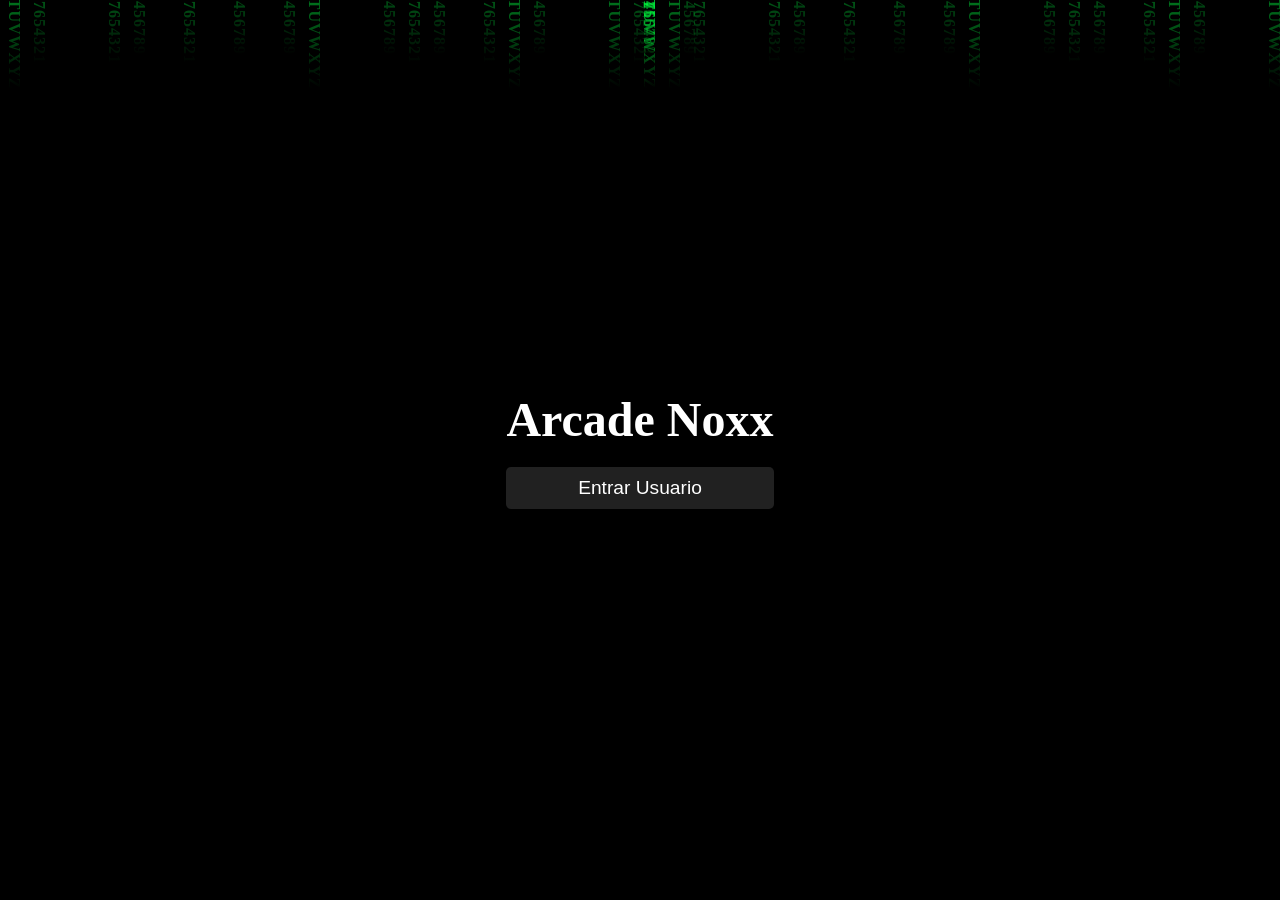
<file: index.html>
<!DOCTYPE html>
<html lang="es">
<head>
  <meta charset="UTF-8">
  <meta name="viewport" content="width=device-width, initial-scale=1.0">
  <link rel="stylesheet" href="style.css">
  <link rel="stylesheet" href="https://cdnjs.cloudflare.com/ajax/libs/font-awesome/6.4.0/css/all.min.css">
  <title>Arcade Noxx</title>
</head>
<body>

  <div class="matrix-container">
    <div class="matrix-pattern">
      <div class="matrix-column"></div>
      <div class="matrix-column"></div>
      <div class="matrix-column"></div>
      <div class="matrix-column"></div>
      <div class="matrix-column"></div>
      <div class="matrix-column"></div>
      <div class="matrix-column"></div>
      <div class="matrix-column"></div>
      <div class="matrix-column"></div>
      <div class="matrix-column"></div>
      <div class="matrix-column"></div>
      <div class="matrix-column"></div>
      <div class="matrix-column"></div>
      <div class="matrix-column"></div>
      <div class="matrix-column"></div>
      <div class="matrix-column"></div>
      <div class="matrix-column"></div>
      <div class="matrix-column"></div>
      <div class="matrix-column"></div>
      <div class="matrix-column"></div>
      <div class="matrix-column"></div>
      <div class="matrix-column"></div>
      <div class="matrix-column"></div>
      <div class="matrix-column"></div>
      <div class="matrix-column"></div>
      <div class="matrix-column"></div>
      <div class="matrix-column"></div>
      <div class="matrix-column"></div>
      <div class="matrix-column"></div>
      <div class="matrix-column"></div>
      <div class="matrix-column"></div>
      <div class="matrix-column"></div>
      <div class="matrix-column"></div>
      <div class="matrix-column"></div>
      <div class="matrix-column"></div>
      <div class="matrix-column"></div>
      <div class="matrix-column"></div>
      <div class="matrix-column"></div>
      <div class="matrix-column"></div>
      <div class="matrix-column"></div>
    </div>
    <div class="matrix-pattern">
      <div class="matrix-column"></div>
      <div class="matrix-column"></div>
      <div class="matrix-column"></div>
      <div class="matrix-column"></div>
      <div class="matrix-column"></div>
      <div class="matrix-column"></div>
      <div class="matrix-column"></div>
      <div class="matrix-column"></div>
      <div class="matrix-column"></div>
      <div class="matrix-column"></div>
      <div class="matrix-column"></div>
      <div class="matrix-column"></div>
      <div class="matrix-column"></div>
      <div class="matrix-column"></div>
      <div class="matrix-column"></div>
      <div class="matrix-column"></div>
      <div class="matrix-column"></div>
      <div class="matrix-column"></div>
      <div class="matrix-column"></div>
      <div class="matrix-column"></div>
      <div class="matrix-column"></div>
      <div class="matrix-column"></div>
      <div class="matrix-column"></div>
      <div class="matrix-column"></div>
      <div class="matrix-column"></div>
      <div class="matrix-column"></div>
      <div class="matrix-column"></div>
      <div class="matrix-column"></div>
      <div class="matrix-column"></div>
      <div class="matrix-column"></div>
      <div class="matrix-column"></div>
      <div class="matrix-column"></div>
      <div class="matrix-column"></div>
      <div class="matrix-column"></div>
      <div class="matrix-column"></div>
      <div class="matrix-column"></div>
      <div class="matrix-column"></div>
      <div class="matrix-column"></div>
      <div class="matrix-column"></div>
      <div class="matrix-column"></div>
    </div>
  </div>

  <main>
    <h1>Arcade Noxx</h1>
    <button id="btn" onclick="window.location.href='./Login/login.html'">Entrar Usuario</button>

  </main>

  <script src="main.js"></script>
</body>
</html>
</file>
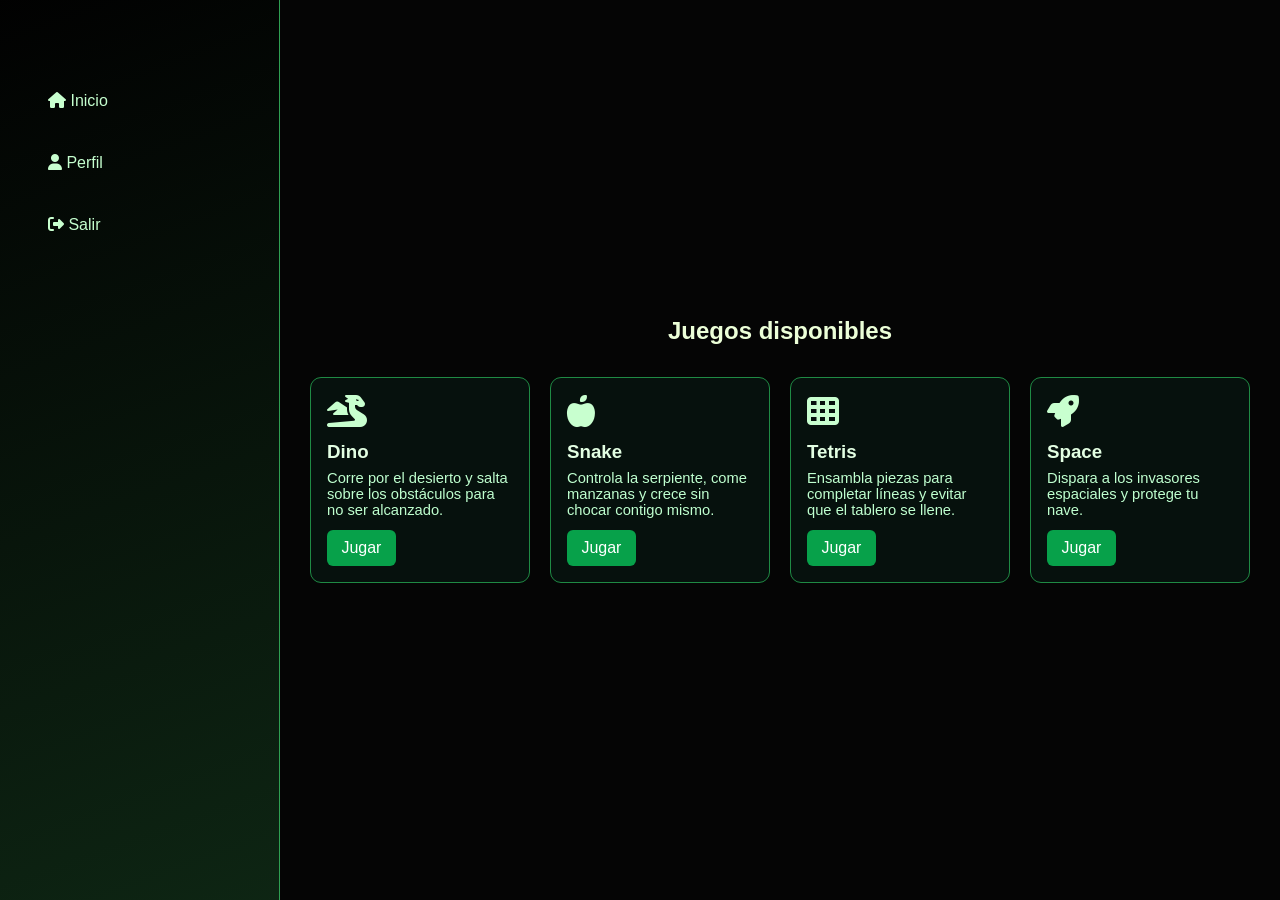
<file: Juegos/index.html>
<!DOCTYPE html>
<html lang="es">
<head>
    <meta charset="UTF-8">
    <meta name="viewport" content="width=device-width, initial-scale=1.0">
    <title>Arcade Noxx - Juegos</title>
    <link rel="stylesheet" href="style.css">
    <link rel="stylesheet" href="https://cdnjs.cloudflare.com/ajax/libs/font-awesome/6.4.0/css/all.min.css">
</head>
<body>

    <div class="page-layout">
        <aside class="sidebar">

            <nav class="menu-links">
                <a href="../index.html"><i class="fas fa-home"></i> Inicio</a>
                <a href="#"><i class="fas fa-user"></i> Perfil</a>
                <a href="../Login/login.html"><i class="fas fa-sign-out-alt"></i> Salir</a>
            </nav>
        </aside>

        <main class="game-grid">
            <h2>Juegos disponibles</h2>
            <div class="cards">
                <article class="game-card">
                    <div class="game-icon"><i class="fas fa-dragon"></i></div>
                    <h3>Dino</h3>
                    <p>Corre por el desierto y salta sobre los obstáculos para no ser alcanzado.</p>
                    <a href="Dino/index.html" class="btn">Jugar</a>
                </article>

                <article class="game-card">
                    <div class="game-icon"><i class="fas fa-apple-alt"></i></div>
                    <h3>Snake</h3>
                    <p>Controla la serpiente, come manzanas y crece sin chocar contigo mismo.</p>
                    <a href="Snake/index.html" class="btn">Jugar</a>
                </article>

                <article class="game-card">
                    <div class="game-icon"><i class="fas fa-th"></i></div>
                    <h3>Tetris</h3>
                    <p>Ensambla piezas para completar líneas y evitar que el tablero se llene.</p>
                    <a href="Tetris/index.html" class="btn">Jugar</a>
                </article>

                <article class="game-card">
                    <div class="game-icon"><i class="fas fa-rocket"></i></div>
                    <h3>Space</h3>
                    <p>Dispara a los invasores espaciales y protege tu nave.</p>
                    <a href="Space/index.html" class="btn">Jugar</a>
                </article>

            </div>
        </main>
    </div>

    <script>
        const username = localStorage.getItem('arcadeUser');
        if (username) {
            document.getElementById('usernameDisplay').textContent = username;
        }
    </script>
</body>
</html>
</file>
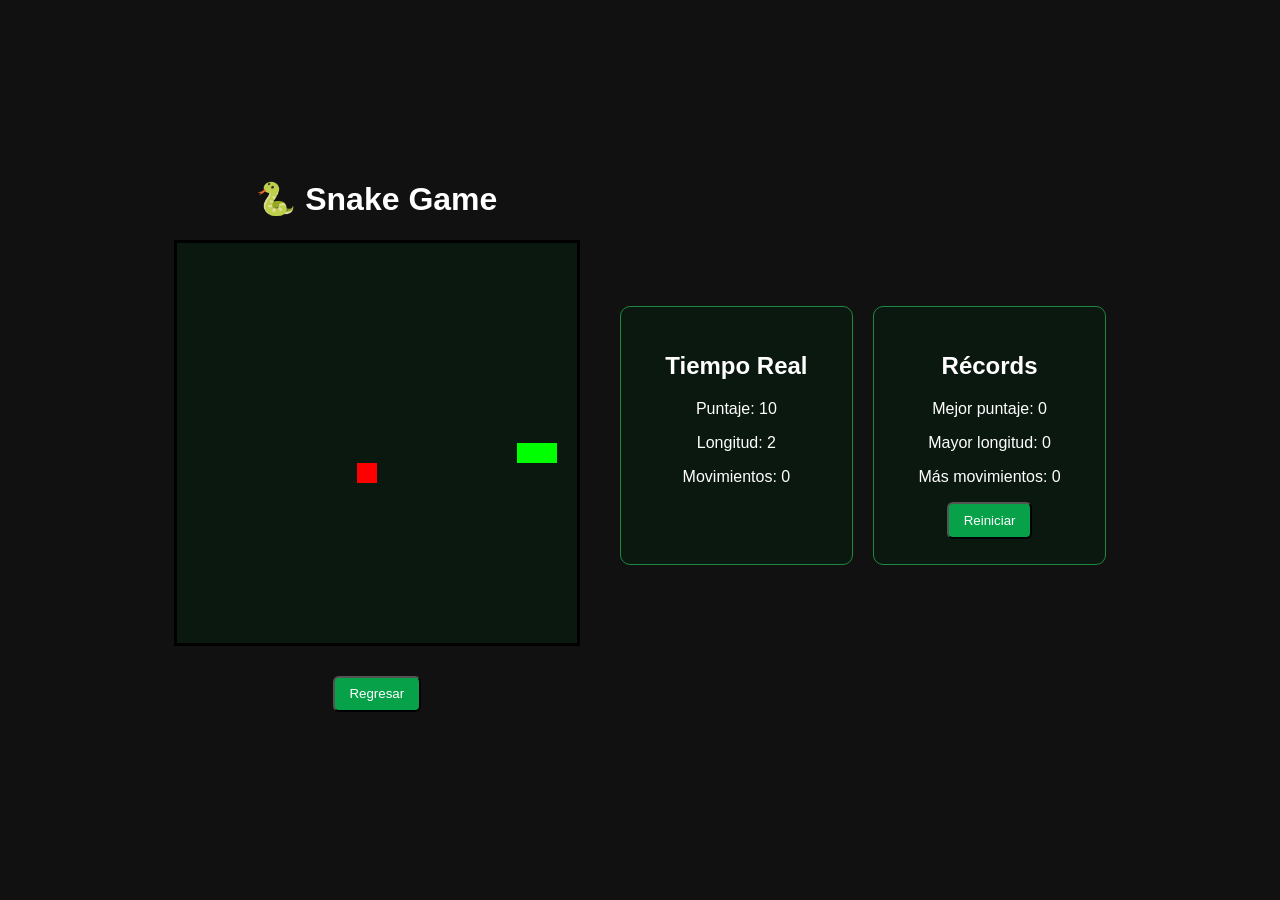
<file: Juegos/Snake/index.html>
<!DOCTYPE html>
<html lang="es">
<head>
    <meta charset="UTF-8">
    <title>Snake Game</title>
    <link rel="stylesheet" href="style.css">
</head>
<body>

    
    <div class="game-container">
        
        <div class="game-area">
            <h1>🐍 Snake Game</h1>
            <canvas id="game" width="400" height="400"></canvas>
            <button onclick="window.location.href='../index.html'" style="margin-top: 30px;">Regresar</button>
        </div>

        <div class="paneles">

            <div class="scoreboard">
                <h2>Tiempo Real</h2>
                <p>Puntaje: <span id="puntaje">0</span></p>
                <p>Longitud: <span id="longitud">1</span></p>
                <p>Movimientos: <span id="movimientos">0</span></p>
            </div>

            <div class="records">
                <h2>Récords</h2>
                <p>Mejor puntaje: <span id="recordPuntaje">0</span></p>
                <p>Mayor longitud: <span id="recordLongitud">0</span></p>
                <p>Más movimientos: <span id="recordMovimientos">0</span></p>
                <button onclick="reiniciar()">Reiniciar</button>
            </div>

        </div>
    </div>

    <script src="main.js"></script>
</body>
</html>
</file>
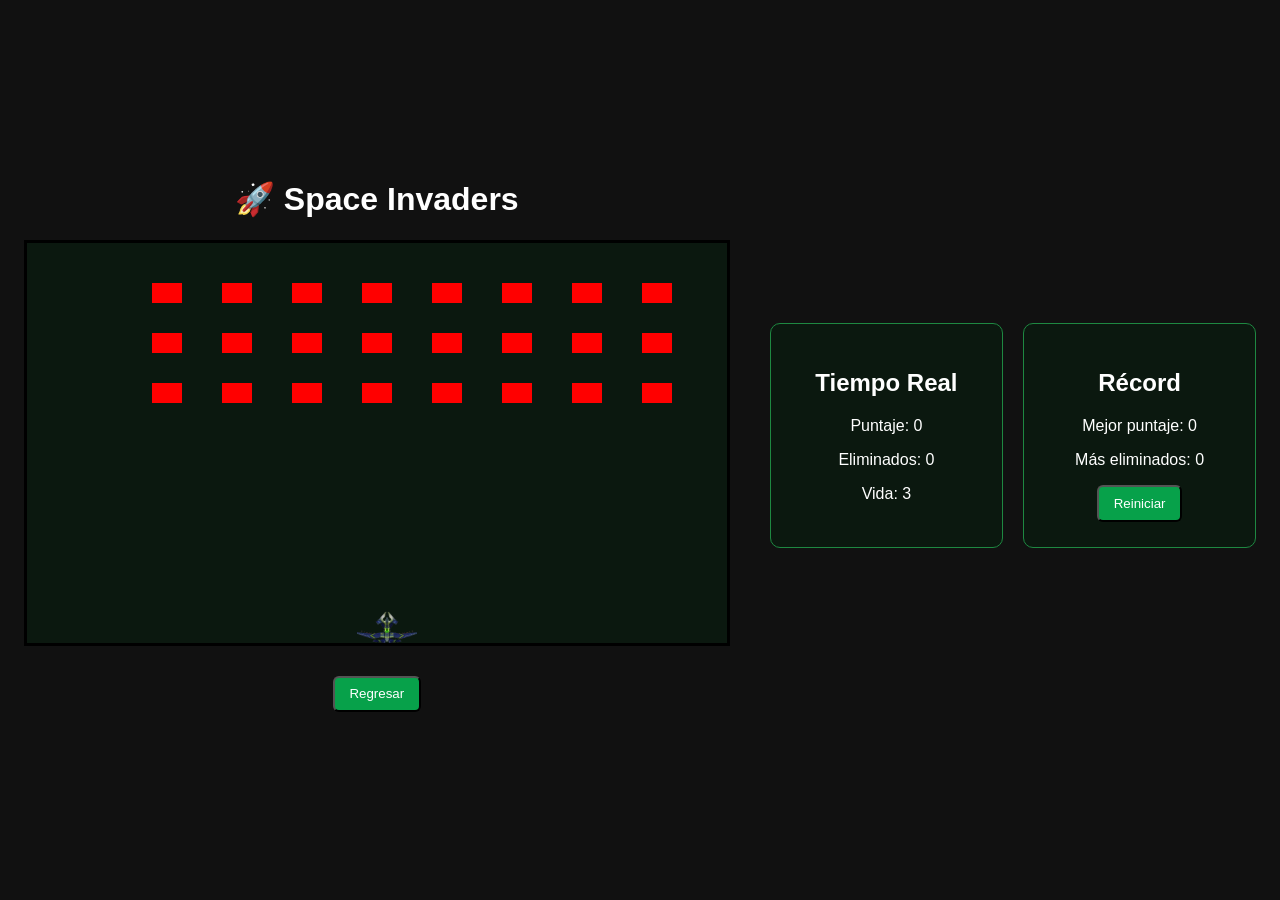
<file: Juegos/Space/index.html>
<!DOCTYPE html>
<html lang="es">
<head>
    <meta charset="UTF-8">
    <title>Space Invaders</title>
    <link rel="stylesheet" href="style.css">
</head>
<body>

    <div class="container">
    
        <div class="game-area">
            <h1>🚀 Space Invaders</h1>
            <canvas id="game" width="700" height="400"></canvas>
            <button onclick="window.location.href='../index.html'" style="margin-top: 30px;">Regresar</button>
        </div>
        <div class="paneles">

            <div class="real">
                <h2>Tiempo Real</h2>
                <p>Puntaje: <span id="puntaje">0</span></p>
                <p>Eliminados: <span id="kills">0</span></p>
                <p>Vida: <span id="vida">3</span></p>
            </div>

            <div class="record">
                <h2>Récord</h2> 
                <p>Mejor puntaje: <span id="recordScore">0</span></p>
                <p>Más eliminados: <span id="recordKills">0</span></p>
                <button onclick="reiniciar()">Reiniciar</button>
            </div>

        </div>
    </div>

    <script src="main.js"></script>
</body>
</html>
</file>
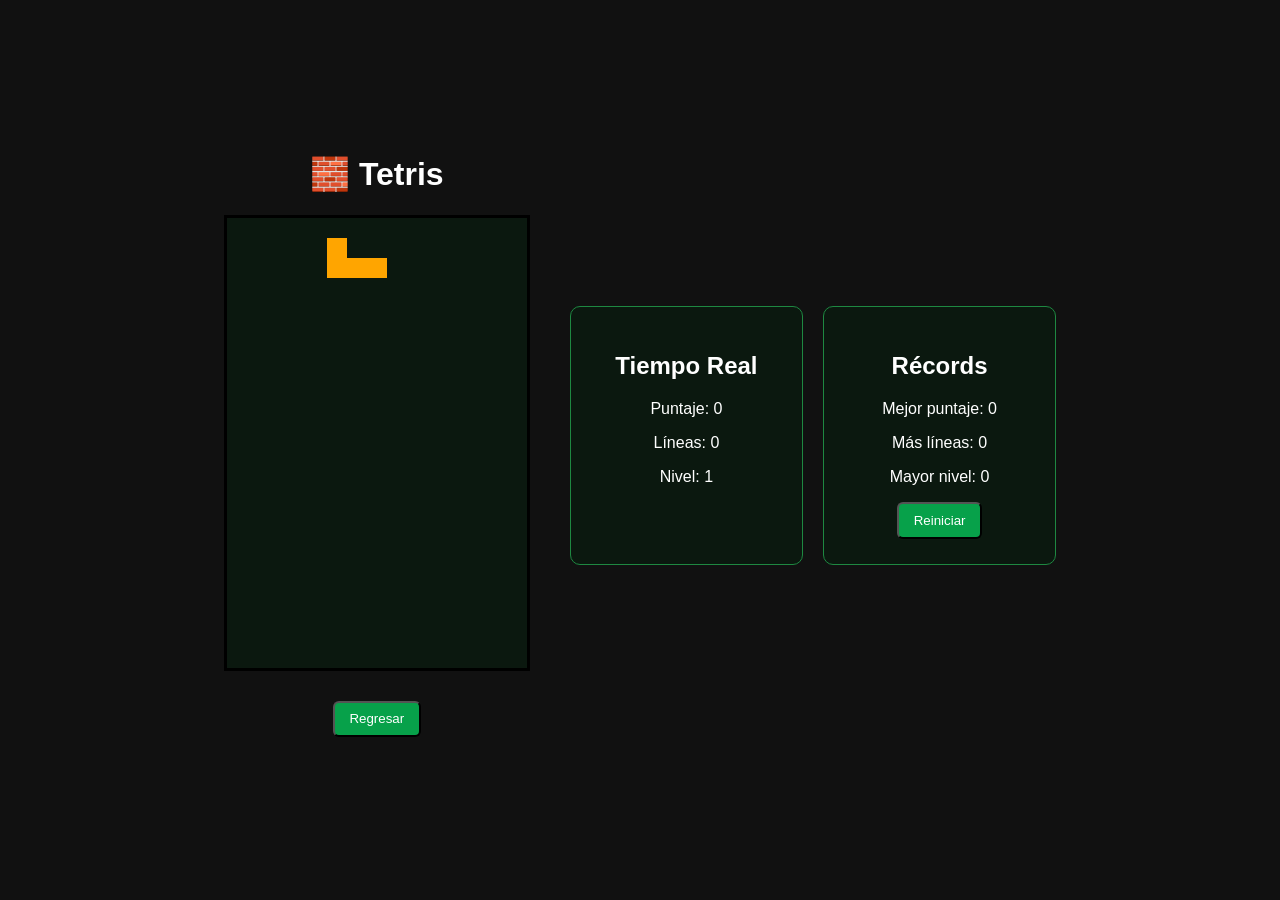
<file: Juegos/Tetris/index.html>
<!DOCTYPE html>
<html lang="es">
<head>
    <meta charset="UTF-8">
    <title>Tetris</title>
    <link rel="stylesheet" href="style.css">
</head>
<body>

    <div class="game-container">
        
        <div class="game-area">
            <h1>🧱 Tetris</h1>
            <canvas id="game" width="300" height="450"></canvas>
            <button onclick="window.location.href='../index.html'" style="margin-top: 30px;">Regresar</button>
        </div>

        <div class="paneles">
            <div class="scoreboard">
                <h2>Tiempo Real</h2>
                <p>Puntaje: <span id="puntaje">0</span></p>
                <p>Líneas: <span id="lineas">0</span></p>
                <p>Nivel: <span id="nivel">1</span></p>
            </div>

            <div class="records">
                <h2>Récords</h2>
                <p>Mejor puntaje: <span id="recordPuntaje">0</span></p>
                <p>Más líneas: <span id="recordLineas">0</span></p>
                <p>Mayor nivel: <span id="recordNivel">0</span></p>
                <button onclick="reiniciar()">Reiniciar</button>
            </div>

        </div>
    </div>

    <script src="main.js"></script>
</body>
</html>
</file>
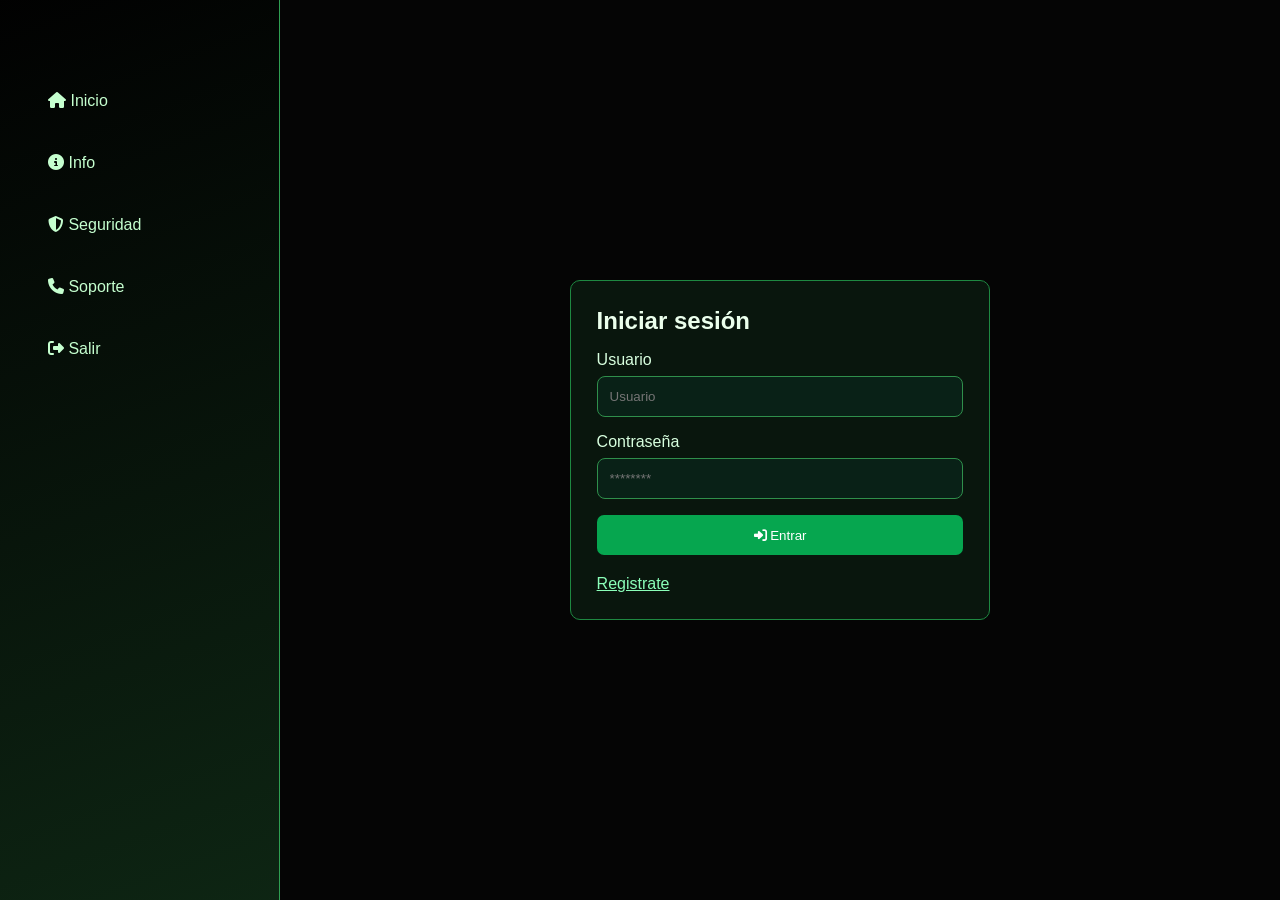
<file: Login/login.html>
<!DOCTYPE html>
<html lang="es">
<head>
  <meta charset="UTF-8">
  <meta name="viewport" content="width=device-width, initial-scale=1.0">
  <title>Login - Arcade Noxx</title>
  <link rel="stylesheet" href="lg.css">
  <link rel="stylesheet" href="https://cdnjs.cloudflare.com/ajax/libs/font-awesome/6.4.0/css/all.min.css">
</head>
<body>

  <div class="login-wrapper">
    <aside class="sidebar">

      <nav class="menu-links">
        <a href="#"><i class="fas fa-home"></i> Inicio</a>
        <a href="#"><i class="fas fa-info-circle"></i> Info</a>
        <a href="#"><i class="fas fa-shield-alt"></i> Seguridad</a>
        <a href="#"><i class="fas fa-phone"></i> Soporte</a>
        <a href="../index.html"><i class="fas fa-sign-out-alt"></i> Salir</a>
      </nav>
    </aside>

    <main class="login-content">
      <section class="login-card">
        <h2>Iniciar sesión</h2>
        <form action="#" method="post" id="loginForm">
          <label for="user">Usuario</label>
          <input id="email" name="email" type="text" required placeholder="Usuario">
          <label for="password">Contraseña</label>
          <input id="password" name="password" type="password" required placeholder="********">
          <button type="submit"><i class="fas fa-sign-in-alt"></i> Entrar</button>
        </form>
        <div class="extra-row">
          <a href="register.html">Registrate</a>
        </div>
      </section>
    </main>
  </div>

  <script src="lg.js"></script>
</body>
</html>
</file>
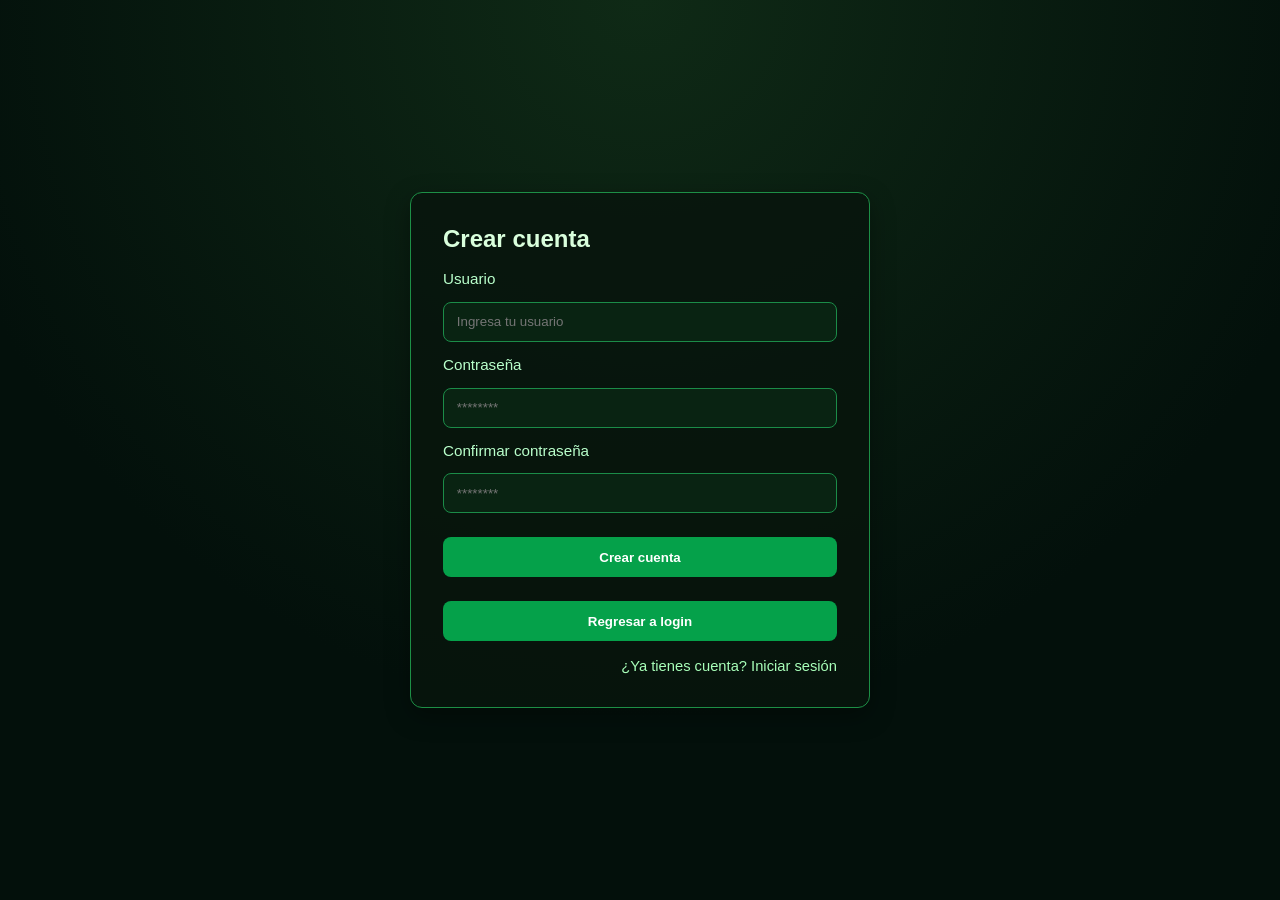
<file: Login/register.html>
<!DOCTYPE html>
<html lang="es">
<head>
    <meta charset="UTF-8">
    <meta name="viewport" content="width=device-width, initial-scale=1.0">
    <link rel="stylesheet" href="register.css">
    <link rel="stylesheet" href="https://cdnjs.cloudflare.com/ajax/libs/font-awesome/6.4.0/css/all.min.css">
    <title>Registro - Arcade Noxx</title>
</head>
<body>

    <main class="login-content">
        <section class="login-card">
            <h2>Crear cuenta</h2>
            <form id="registerForm">
                <label for="usuario">Usuario</label>
                <input type="text" id="usuario" required placeholder="Ingresa tu usuario">

                <label for="password">Contraseña</label>
                <input type="password" id="password" required placeholder="********">

                <label for="confirmPassword">Confirmar contraseña</label>
                <input type="password" id="confirmPassword" required placeholder="********">

                <button type="submit">
                    Crear cuenta
                </button>

                <button type="button" onclick="window.location.href='login.html'">
                    Regresar a login
                </button>
            </form>

            <div class="extra-row">
                <a href="login.html">¿Ya tienes cuenta? Iniciar sesión</a>
            </div>
        </section>
    </main>

    <script src="register.js"></script>
</body>
</html>
</file>
<file: style.css>
* {
  margin: 0;
  padding: 0;
  box-sizing: border-box;
}

body {
  background-color: #000;
  color: #fff;
  font-family: 'Times New Roman', Times, serif;
  display: flex;
  justify-content: center;
  align-items: center;
  height: 100vh;
}

main {
  display: flex;
  flex-direction: column;
  text-align: center;
  justify-content: center;
  position: absolute;
  z-index: 100;
}

h1 {
  font-size: 3rem;
  margin-bottom: 20px;
}

button {
  background-color: #212121;
  border: none;
  border-radius: 30px;
  padding: 10px 20px;
  cursor: pointer;
  border-radius: 5px;
  transition: 0.5s ease;
  user-select: none;
  color: white;
  text-decoration: none;
  font-size: 1.2rem;
}

#btn:hover,
:focus {
  color: #ffffff;
  background: #003300;
  border: 1px solid #003300;
  text-shadow: 0 0 5px #ffffff, 0 0 10px #ffffff, 0 0 20px #ffffff;
  box-shadow: 0 0 5px #00bb22, 0 0 20px #00bb22, 0 0 50px #00bb22,
    0 0 100px #00bb22;
}

/* From Uiverse.io by whoisyourdeadie */
.matrix-container {
  position: relative;
  height: 100vh;
  background: #000;
  display: flex;
}

.matrix-pattern {
  position: relative;
  width: 660px;
  height: 100vh;
  flex-shrink: 0;
}

.matrix-column {
  position: absolute;
  top: -100%;
  width: 20px;
  height: 100vh;
  font-size: 16px;
  line-height: 18px;
  font-weight: bold;
  animation: fall linear infinite;
  white-space: nowrap;
}

.matrix-column::before {
  content: "アイウエオカキクケコサシスセソタチツテトナニヌネノハヒフヘホマミムメモヤユヨラリルレロワヲンABCDEFGHIJKLMNOPQRSTUVWXYZ0123456789";
  position: absolute;
  top: 0;
  left: 0;
  background: linear-gradient(to bottom,
      #ffffff 0%,
      #ffffff 5%,
      #00ff41 10%,
      #00ff41 20%,
      #00dd33 30%,
      #00bb22 40%,
      #009911 50%,
      #007700 60%,
      #005500 70%,
      #003300 80%,
      rgba(0, 255, 65, 0.5) 90%,
      transparent 100%);
  -webkit-background-clip: text;
  background-clip: text;
  -webkit-text-fill-color: transparent;
  writing-mode: vertical-lr;
  letter-spacing: 1px;
  text-rendering: optimizeLegibility;
  -webkit-font-smoothing: antialiased;
  -moz-osx-font-smoothing: grayscale;
}

.matrix-column:nth-child(1) {
  left: 0px;
  animation-delay: -2.5s;
  animation-duration: 3s;
}

.matrix-column:nth-child(2) {
  left: 25px;
  animation-delay: -3.2s;
  animation-duration: 4s;
}

.matrix-column:nth-child(3) {
  left: 50px;
  animation-delay: -1.8s;
  animation-duration: 2.5s;
}

.matrix-column:nth-child(4) {
  left: 75px;
  animation-delay: -2.9s;
  animation-duration: 3.5s;
}

.matrix-column:nth-child(5) {
  left: 100px;
  animation-delay: -1.5s;
  animation-duration: 3s;
}

.matrix-column:nth-child(6) {
  left: 125px;
  animation-delay: -3.8s;
  animation-duration: 4.5s;
}

.matrix-column:nth-child(7) {
  left: 150px;
  animation-delay: -2.1s;
  animation-duration: 2.8s;
}

.matrix-column:nth-child(8) {
  left: 175px;
  animation-delay: -2.7s;
  animation-duration: 3.2s;
}

.matrix-column:nth-child(9) {
  left: 200px;
  animation-delay: -3.4s;
  animation-duration: 3.8s;
}

.matrix-column:nth-child(10) {
  left: 225px;
  animation-delay: -1.9s;
  animation-duration: 2.7s;
}

.matrix-column:nth-child(11) {
  left: 250px;
  animation-delay: -3.6s;
  animation-duration: 4.2s;
}

.matrix-column:nth-child(12) {
  left: 275px;
  animation-delay: -2.3s;
  animation-duration: 3.1s;
}

.matrix-column:nth-child(13) {
  left: 300px;
  animation-delay: -3.1s;
  animation-duration: 3.6s;
}

.matrix-column:nth-child(14) {
  left: 325px;
  animation-delay: -2.6s;
  animation-duration: 2.9s;
}

.matrix-column:nth-child(15) {
  left: 350px;
  animation-delay: -3.7s;
  animation-duration: 4.1s;
}

.matrix-column:nth-child(16) {
  left: 375px;
  animation-delay: -2.8s;
  animation-duration: 3.3s;
}

.matrix-column:nth-child(17) {
  left: 400px;
  animation-delay: -3.3s;
  animation-duration: 3.7s;
}

.matrix-column:nth-child(18) {
  left: 425px;
  animation-delay: -2.2s;
  animation-duration: 2.6s;
}

.matrix-column:nth-child(19) {
  left: 450px;
  animation-delay: -3.9s;
  animation-duration: 4.3s;
}

.matrix-column:nth-child(20) {
  left: 475px;
  animation-delay: -2.4s;
  animation-duration: 3.4s;
}

.matrix-column:nth-child(21) {
  left: 500px;
  animation-delay: -1.7s;
  animation-duration: 2.4s;
}

.matrix-column:nth-child(22) {
  left: 525px;
  animation-delay: -3.5s;
  animation-duration: 3.9s;
}

.matrix-column:nth-child(23) {
  left: 550px;
  animation-delay: -2s;
  animation-duration: 3s;
}

.matrix-column:nth-child(24) {
  left: 575px;
  animation-delay: -4s;
  animation-duration: 4.4s;
}

.matrix-column:nth-child(25) {
  left: 600px;
  animation-delay: -1.6s;
  animation-duration: 2.3s;
}

.matrix-column:nth-child(26) {
  left: 625px;
  animation-delay: -3s;
  animation-duration: 3.5s;
}

.matrix-column:nth-child(27) {
  left: 650px;
  animation-delay: -3.8s;
  animation-duration: 4s;
}

.matrix-column:nth-child(28) {
  left: 675px;
  animation-delay: -2.5s;
  animation-duration: 2.8s;
}

.matrix-column:nth-child(29) {
  left: 700px;
  animation-delay: -3.2s;
  animation-duration: 3.6s;
}

.matrix-column:nth-child(odd)::before {
  content: "アイウエオカキクケコサシスセソタチツテトナニヌネノハヒフヘホマミムメモヤユヨラリルレロワヲン123456789";
}

.matrix-column:nth-child(even)::before {
  content: "ガギグゲゴザジズゼゾダヂヅデドバビブベボパピプペポヴァィゥェォャュョッABCDEFGHIJKLMNOPQRSTUVWXYZ";
}

.matrix-column:nth-child(3n)::before {
  content: "アカサタナハマヤラワイキシチニヒミリウクスツヌフムユルエケセテネヘメレオコソトノホモヨロヲン0987654321";
}

.matrix-column:nth-child(4n)::before {
  content: "ンヲロヨモホノトソコオレメヘネテセケエルユムフヌツスクウリミヒニチシキイワラヤマハナタサカア";
}

.matrix-column:nth-child(5n)::before {
  content: "ガザダバパギジヂビピグズヅブプゲゼデベペゴゾドボポヴァィゥェォャュョッ!@#$%^&*()_+-=[]{}|;:,.<>?";
}

@keyframes fall {
  0% {
    transform: translateY(-10%);
    opacity: 1;
  }

  100% {
    transform: translateY(200%);
    opacity: 0;
  }
}

@media (max-width: 768px) {
  .matrix-column {
    font-size: 14px;
    line-height: 16px;
    width: 18px;
  }
}

@media (max-width: 480px) {
  .matrix-column {
    font-size: 12px;
    line-height: 14px;
    width: 15px;
  }
}
</file>
<file: Juegos/style.css>
* {
  margin: 0;
  padding: 0;
  box-sizing: border-box;
  font-family: 'Segoe UI', Tahoma, Geneva, Verdana, sans-serif;

  color: #c8ffcf;
}

.page-layout {
  display: grid;
  grid-template-columns: 280px 1fr;
  min-height: 100vh;
  background: #050505;
  color: #d8ffdf;
}

.sidebar {
  background: linear-gradient(160deg, rgba(0, 0, 0, .75), rgba(14, 39, 20, .95));
  border-right: 1px solid #2f9f52;
  padding: 2rem;
  color: #d8ffdf;
}

.sidebar .brand {
  display: flex;
  align-items: center;
  gap: .7rem;
  margin-bottom: 1.2rem;
}

.sidebar .brand i {
  font-size: 1.4rem;
  color: #66ff9f;
}

.sidebar .brand h1 {
  font-size: 1.6rem;
  color: #a8ffa0;
  margin: 0;
}

.sidebar p {
  margin-bottom: 1rem;
  color: #c4ffc9;
}

.menu-links {
  margin-top: 3rem;
  display: flex;
  flex-direction: column;
}

.menu-links a {
  width: 100%;
  display: block;
  padding: .75rem 1rem;
  margin-bottom: 20px;
  color: #c5ffcf;
  border-radius: 6px;
  text-decoration: none;
}

.menu-links a:hover {
  background: rgba(17, 95, 40, 0.36);
  color: #fff;
}

.game-grid {
  padding: 1.8rem;
  display: flex;
  flex-direction: column;
  align-items: center;
  justify-content: center;
}

.game-grid h2 {
  color: #ecffd8;
  margin-bottom: 2rem;
}

.cards {
  width: 100%;
  display: flex;
  flex-wrap: wrap;
  gap: 20px;
  justify-content: center;
}

.game-card {
  width: 220px;
  background: rgba(7, 21, 15, .8);
  border: 1px solid #1f8a44;
  border-radius: 11px;
  padding: 1rem;
}

.game-card .game-icon {
  font-size: 2rem;
  margin-bottom: .6rem;
  color: #8affa5;
}

.game-card h3 {
  margin-bottom: .45rem;
  color: #e3ffe3;
}

.game-card p {
  margin-bottom: .8rem;
  font-size: .92rem;
  color: #bfffcf;
}

.btn {
  display: inline-block;
  padding: .55rem .9rem;
  background: #07a14a;
  color: #fff;
  border-radius: 6px;
  text-decoration: none;
}

.btn:hover {
  background: #049039;
}

@media (max-width: 900px) {
  .page-layout {
    grid-template-columns: 1fr;
  }

  .game-sidebar {
    border-right: none;
    border-bottom: 1px solid #269b4f;
  }
}
</file>
<file: Juegos/Snake/style.css>
body {
    font-family: Arial;
    background: #111;
    color: white;
    text-align: center;
}

.game-container {
    height: 95vh;
    display: flex;
    align-items: center;
    justify-content: center;
    gap: 40px;
}

.game-area {
    display: flex;
    flex-direction: column;
    justify-content: center;
    align-items: center;
}

canvas {
    background: rgba(10, 27, 15, .8);
    border: 3px solid black;
}

.paneles {
    display: flex;
    gap: 20px;
}

.scoreboard,
.records {
    background: rgba(10, 27, 15, .8);
    border: 1px solid #1e8841;
    border-radius: 10px;
    padding: 1.6rem;
    width: 180px;
    align-items: center;
}

button {
    display: inline-block;
    padding: .55rem .9rem;
    background: #07a14a;
    color: #fff;
    border-radius: 6px;
    text-decoration: none;
}
</file>
<file: Juegos/Space/style.css>
body {
    font-family: Arial;
    background: #111;
    color: white;
    text-align: center;
}

.container {
    height: 95vh;
    display: flex;
    align-items: center;
    justify-content: center;
    gap: 40px;
}

.game-area {
    display: flex;
    flex-direction: column;
    justify-content: center;
    align-items: center;
}

canvas {
    background: rgba(10, 27, 15, .8);
    border: 3px solid black;
}

.paneles {
    display: flex;
    gap: 20px;
}

.scoreboard,
.real {
    background: rgba(10, 27, 15, .8);
    border: 1px solid #1e8841;
    border-radius: 10px;
    padding: 1.6rem;
    width: 180px;
    align-items: center;
}

.record{
    background: rgba(10, 27, 15, .8);
    border: 1px solid #1e8841;
    border-radius: 10px;
    padding: 1.6rem;
    width: 180px;
    align-items: center;
}

button {
    display: inline-block;
    padding: .55rem .9rem;
    background: #07a14a;
    color: #fff;
    border-radius: 6px;
    text-decoration: none;
}
</file>
<file: Juegos/Tetris/style.css>
body {
    font-family: Arial;
    background: #111;
    color: white;
    text-align: center;
}

.game-container {
    height: 95vh;
    display: flex;
    align-items: center;
    justify-content: center;
    gap: 40px;
}

.game-area {
    display: flex;
    flex-direction: column;
    justify-content: center;
    align-items: center;
}

canvas {
    background: rgba(10, 27, 15, .8);
    border: 3px solid black;
}

.paneles {
    display: flex;
    gap: 20px;
}

.scoreboard,
.records {
    background: rgba(10, 27, 15, .8);
    border: 1px solid #1e8841;
    border-radius: 10px;
    padding: 1.6rem;
    width: 180px;
    align-items: center;
}

button {
    display: inline-block;
    padding: .55rem .9rem;
    background: #07a14a;
    color: #fff;
    border-radius: 6px;
    text-decoration: none;
}
</file>
<file: Login/lg.css>
* {
  margin: 0;
  padding: 0;
  box-sizing: border-box;
  font-family: 'Segoe UI', Tahoma, Geneva, Verdana, sans-serif;
}

.login-wrapper {
  display: grid;
  grid-template-columns: 280px 1fr;
  min-height: 100vh;
  background: #050505;
  color: #d8ffdf;
}

.sidebar {
  padding: 2rem;
  background: linear-gradient(160deg, rgba(0, 0, 0, .75), rgba(14, 39, 20, .95));
  border-right: 1px solid #2f9f52;
}

.sidebar .brand {
  display: flex;
  align-items: center;
  gap: .7rem;
  margin-bottom: 1.5rem;
}

.sidebar .brand i {
  font-size: 1.4rem;
  color: #66ff9f;
}

.sidebar .brand h1 {
  font-size: 1.6rem;
  letter-spacing: .02em;
}

.menu-links {
  margin-top: 3rem;
  display: flex;
  flex-direction: column;
}

.menu-links a {
  width: 100%;
  display: block;
  padding: .75rem 1rem;
  margin-bottom: 20px;
  color: #c5ffcf;
  border-radius: 6px;
  text-decoration: none;
}

.menu-links a:hover {
  background: rgba(17, 95, 40, 0.36);
  color: #fff;
}

.sidebar-social {
  margin-top: 1.6rem;
  display: flex;
  align-items: center;
  justify-content: space-between;
}

.sidebar-social span {
  font-size: .85rem;
  color: #a7ffb6;
}

.sidebar-social a {
  color: #a7ffb6;
  margin-left: .5rem;
}

.login-content {
  padding: 2.2rem;
  display: flex;
  gap: 1.5rem;
  align-items: center;
  justify-content: center;

}

.login-card {
  background: rgba(10, 27, 15, .8);
  border: 1px solid #1e8841;
  border-radius: 10px;
  padding: 1.6rem;
  max-width: 420px;
  align-items: center;
}

.login-card h2 {
  margin-bottom: 1rem;
  color: #ebffec;
}

.login-card input {
  width: 100%;
  margin: .45rem 0 1rem;
  padding: .75rem;
  border: 1px solid #2f8f4b;
  border-radius: 8px;
  background: #092117;
  color: #e3ffe4;
}

.login-card button {
  background: #06a64f;
  border: 0;
  color: #fff;
  width: 100%;
  padding: .8rem;
  border-radius: 7px;
  cursor: pointer;
}

.login-card button:hover {
  background: #048a42;
}

.extra-row {
  margin-top: 20px;
  display: flex;
  justify-content: space-between;
  gap: .5rem;
  font-size: 1rem;
}

.extra-row a {
  color: #8bffb9;
}

.extra-row a:hover {
  text-decoration: underline;
}

.login-info {
  max-width: 540px;
  background: rgba(5, 10, 11, 0.72);
  border: 1px solid #176b3a;
  border-radius: 10px;
  padding: 1.2rem;
}

.login-info ul {
  list-style: none;
  padding: 0;
  margin: .8rem 0 0;
}

.login-info li {
  margin: .45rem 0;
}

.login-info li i {
  margin-right: .5rem;
  color: #8fffc2;
}

/* responsive */
@media (max-width: 900px) {
  .login-wrapper {
    grid-template-columns: 1fr;
  }

  .sidebar {
    border-right: none;
    border-bottom: 1px solid #2f9f52;
  }
}
</file>
<file: Login/register.css>
* {
  box-sizing: border-box;
  margin: 0;
  padding: 0;
}

body {
  font-family: "Segoe UI", Roboto, Helvetica, Arial, sans-serif;
  background: radial-gradient(circle at top, #0f2a16 0%, #03100b 65%);
  color: #e8ffe7;
}

.login-wrapper {
  display: grid;
  grid-template-columns: 300px 1fr;
  min-height: 100vh;
  position: relative;
  z-index: 1;
}

.login-content {
  height: 100vh;
  display: flex;
  align-items: center;
  justify-content: center;
  padding: 2rem;
}

.login-card {
  width: 100%;
  max-width: 460px;
  background: rgba(8, 21, 13, 0.84);
  border: 1px solid #1d8f46;
  border-radius: 12px;
  padding: 2rem;
  box-shadow: 0 8px 24px rgba(0, 0, 0, 0.35);
}

.login-card h2 {
  margin-bottom: 1.1rem;
  color: #d9ffdc;
}

.login-card form {
  display: grid;
  gap: 0.9rem;
}

.login-card label {
  font-size: 0.95rem;
  color: #b9ffcb;
}

.login-card input {
  width: 100%;
  background: #092312;
  border: 1px solid #1b8c48;
  border-radius: 8px;
  color: #defbe3;
  padding: 0.72rem 0.8rem;
}

.login-card input:focus {
  outline: none;
  border-color: #6cff9b;
  box-shadow: 0 0 0 3px rgba(90, 255, 160, 0.2);
}

.login-card button {
  margin-top: 0.6rem;
  padding: 0.78rem 1rem;
  background: #05a14a;
  color: #fff;
  border: none;
  border-radius: 8px;
  font-weight: 600;
  cursor: pointer;
  transition: background 0.2s ease;
}

.login-card button:hover {
  background: #1fae61;
}

.extra-row {
  margin-top: 1rem;
  text-align: right;
}

.extra-row a {
  color: #a8ffb9;
  text-decoration: none;
  font-size: 0.92rem;
}

.extra-row a:hover {
  text-decoration: underline;
}

@media (max-width: 900px) {
  .login-wrapper {
    grid-template-columns: 1fr;
  }

  .sidebar {
    border-right: none;
    border-bottom: 1px solid #159248;
  }

  .login-content {
    padding: 1.2rem;
  }
}
</file>
